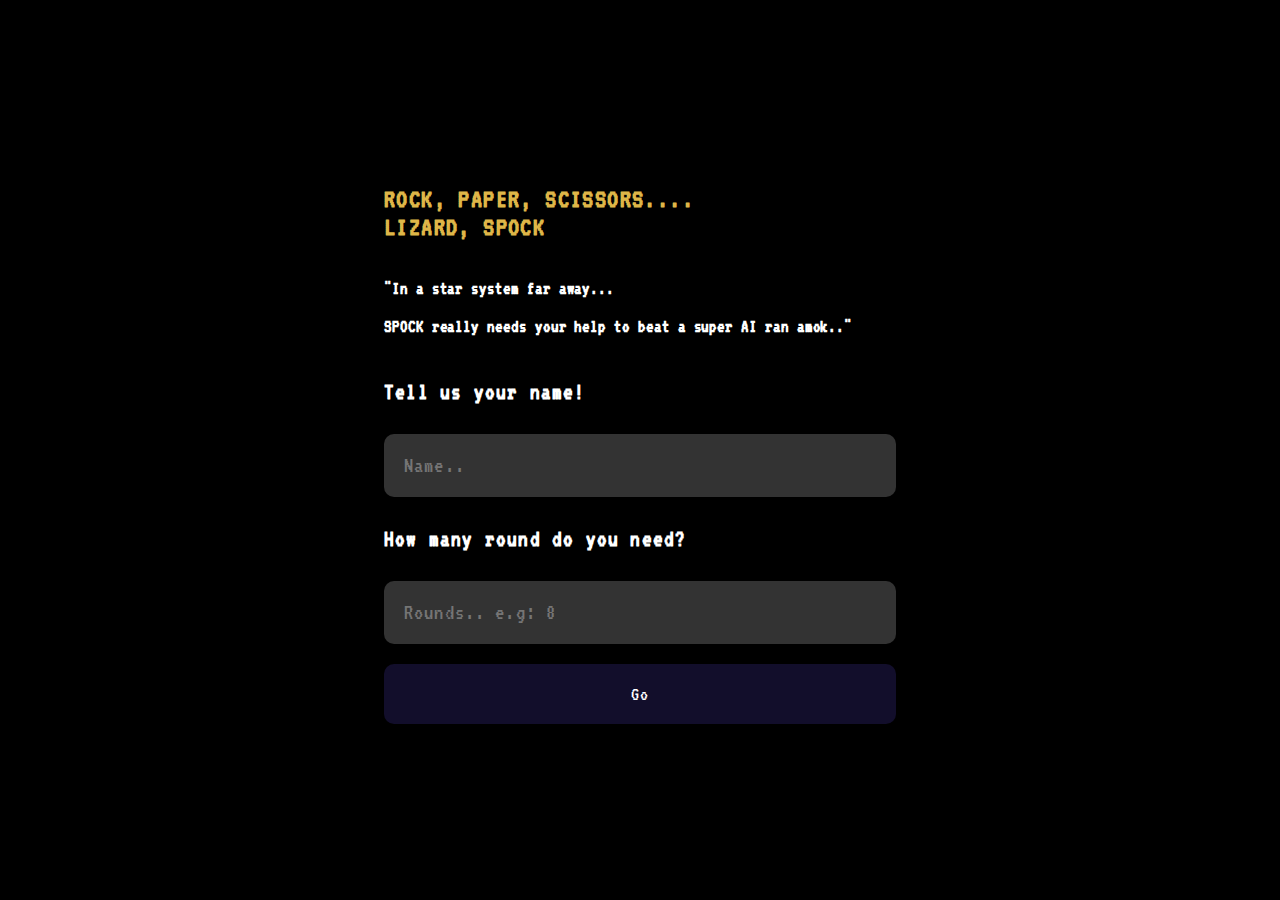
<file: index.html>
<!DOCTYPE html>
<html lang="en">

<head>
    <meta charset="UTF-8">
    <meta http-equiv="X-UA-Compatible" content="IE=edge">
    <meta name="viewport" content="width=device-width, initial-scale=1.0">
    <title>Rock, Paper, Scissor, Lizard, Spock Game</title>
    <link rel="stylesheet" href="style.css">
    <link rel="stylesheet" href="loginScreen.css">
    <link href="https://fonts.googleapis.com/css2?family=VT323&display=swap" rel="stylesheet">
</head>

<body>
    <div class="modal">

        <!-- <h1> Masuk </h1> -->
        <div class="style3">
            <div class="container">

                <h1 class="judul">ROCK, PAPER, SCISSORS.... <br />LIZARD, SPOCK</h1>
                <h3 style="color: white;"><br />"In a star system far away... <br /><br /> SPOCK really needs your
                    help to beat a super AI ran amok.."<br /></h3>
                <h2 style="color: white;"> <br />Tell us your name! </h1>
                    <input id="style1" type="text" required placeholder="Name..">
                    <!-- <input id="style1" type="round" placeholder="Kata sandi">  -->
                    <h2 style="color: white;">How many round do you need?</h3>
                        <input id="style1" class="roundNeeded" required type="number" placeholder="Rounds.. e.g: 8">

                        <button id="style2" class="go">Go </button>
            </div>
        </div>

    </div>

    <!-- result -->
    <main>
        <section id="result">
            <div class="block">
                <h1 id="round-message">ROUND <span>1</span></h1>
                <div id="score">
                    <span id="player1-score" class="points">0</span>
                    :
                    <span id="player2-score" class="points">0</span>
                    <div>
                        <span class="info">result</span>
                    </div>
                </div>
            </div>

        </section>

        <!-- section game yang dibagi dua layarnya -->

        <section id="player1" class="players">
            <span class="name">userName</span>
            <!-- yang dipilih akan muncul ke sini -->
            <div class="selected-option">
                <span class="option" data-index="0"><img class="img-player" style="width:140px"></span>
            </div>

        </section>


        <section id="player2" class="players">
            <span class="name">Mr. AI</span>
            <!-- yang dipilih akan muncul ke sini -->
            <div class="selected-option">
                <span class="option" data-index="0"><img class="img-komputer" style="width:140px"></span>
            </div>

        </section>

        <!-- plihan -->
        <div class="available-options">
            <div class="option" data-index="0"><img class="lizard" src="picHackathon2/lizard.png" alt="Lizard"
                    style="width:60px"></div>
            <div class="option" data-index="1"><img class="paper" src="picHackathon2/paper.png" alt="Paper"
                    style="width:60px"></div>
            <div class="option" data-index="2"><img class="rock" src="picHackathon2/rock.png" alt="Rock"
                    style="width:70px"></div>
            <div class="option" data-index="3"><img class="scissors" src="picHackathon2/scissors.png" alt="Scissor"
                    style="width:60px"></div>
            <div class="option" data-index="4"><img class="spock" src="picHackathon2/spock.png" alt="Spock"
                    style="width:60px"></div>
        </div>
        <!-- Reset button -->
        <!-- <span class="reset"><span>Reset</span></span> -->
    </main>

    <div class="modal-end hide">
        <div class="style1">
            <div class="style3">

                <div class="container">
                    <!-- di h1 nanti hasil yg tadi dialert akan ditampilkan -->
                    <h1 id="final-result">YOU WIN!!!</h1>
                    <h1>Thank you for Playing with us</h2>
                        <button id="style2" class="rematch">REMATCH</button>
                        <button id="style2" class="end">END GAME</button>

                </div>

            </div>
        </div>
    </div>

    <script src="script.js"></script>
</body>

</html>
</file>
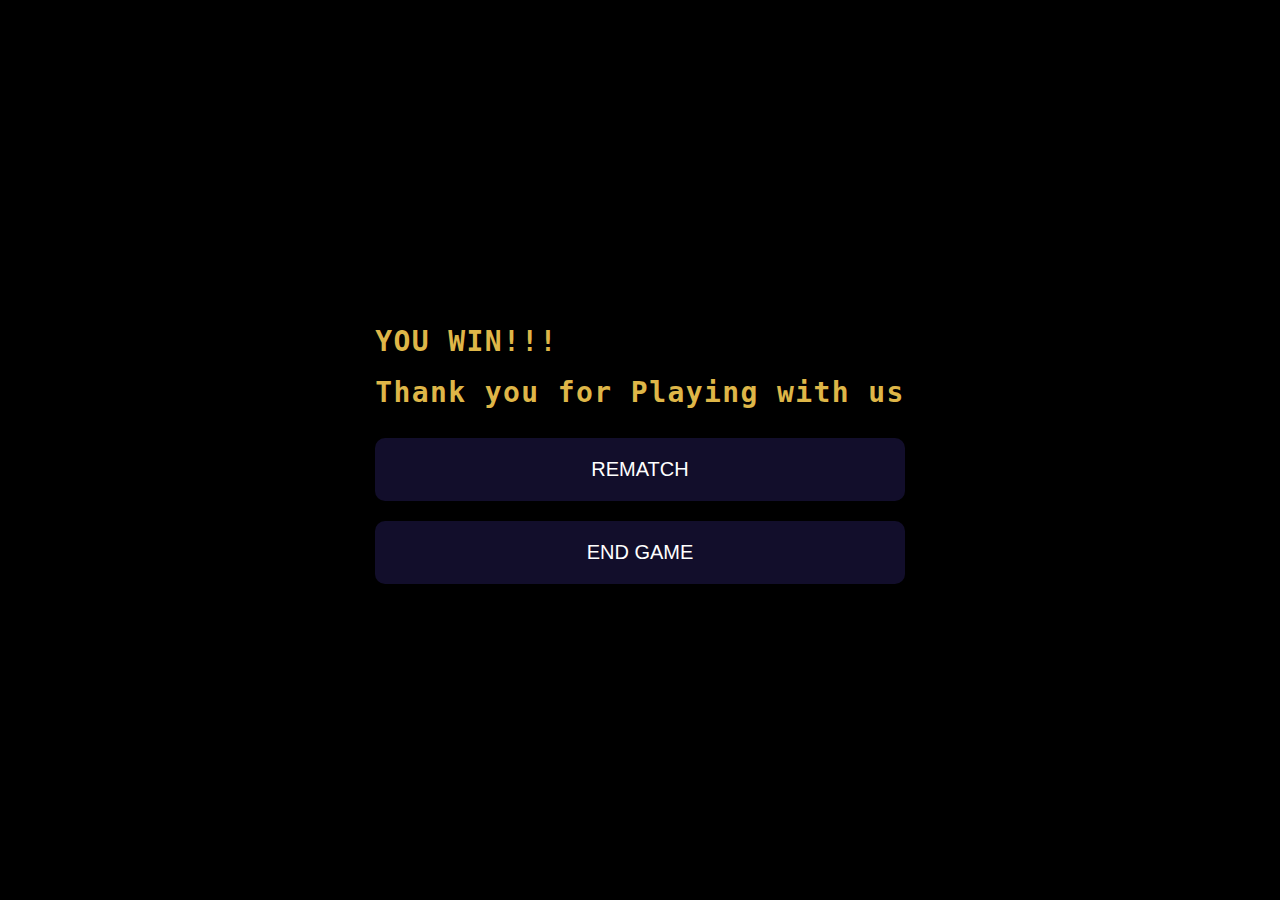
<file: endScreen.html>
<!DOCTYPE html>
<html lang="en">

<head>
    <meta charset="UTF-8">
    <meta http-equiv="X-UA-Compatible" content="IE=edge">
    <meta name="viewport" content="width=device-width, initial-scale=1.0">
    <title>endScreen</title>
    <link rel="stylesheet" href="loginScreen.css">
</head>

<body>


    <div class="modal-end">
        <h1 style="position: absolute; top: 0; left: 50px; color: red; font-size: 50px;"></h1>
        <div class="style1">
            <!-- <h1> Masuk </h1> -->
            <div class="style3">

                <div>
                    <h1 class="result">YOU WIN!!!</h1>
                    <h1>Thank you for Playing with us</h2>
                    <button id="style2" class="rematch">REMATCH</button>
                    <button id="style2" class="end">END GAME</button>

                </div>

            </div>
        </div>
    </div>

</body>

</html>
</file>
<file: style.css>
* {
  box-sizing: border-box;
  font-family: 'VT323', monospace;
  letter-spacing: 0.05em;

}

main {
  height: 100vh;
  display: flex;
  justify-content: center;

  margin: 0 auto;
  flex-wrap: wrap;
}

/* Score style */
#result {
  flex: 1 100%;
  color: rgb(222, 182, 72);
}

#round-message,
#score {
  text-align: center;
}

#round-message {
  font-size: 3em;
  margin-bottom: 0;
  margin-top: 12px;
  text-transform: capitalize;
}

#score {
  font-size: 3em;
}


/* Player style */
.players {
  display: inline-flex;
  flex-wrap: wrap;
  flex: 1;
  padding: 10px 25px;
  align-self: baseline;
}

.selected-option,
.name,
.available-options {
  display: inline-flex;
  flex: 1 100%;
}

.selected-option,
.name {
  justify-content: center;
}

.name {
  font-size: 3em;
  color: rgb(222, 182, 72);
  font-weight: 600;
  margin-bottom: 10px;
}

/* Options Style */
.available-options {
  justify-content: center;
}
#result {
  display: flex;
  justify-content: center;
  margin-top: 20px;
}
.block {
  display: block;
  border: 1px solid white;
  border-radius: 2.15em;
  background-color: black;
  background-blend-mode: lighten;
  align-self: center;
  width: 25vw !important;
  padding-bottom: 12px;
}

.option {
  display: inline-flex;
  justify-content: center;
  align-items: center;
  width: 95px;
  height: 95px;
  padding: 10px;
  border-radius: 50%;
  border: 1px solid #a37471;
  box-shadow: 0 0 3px;
  cursor: pointer;
  background-color: rgb(51, 51, 51);
  margin: 0 20px;
}

.option.active {
  border-color: blue;
}

.available-options>.option:hover {
  transform: scale(1.2);
  transition: all 0.2s ease;
}


.selected-option>.option {
  width: 230px;
  height: 230px;
}
</file>
<file: loginScreen.css>
body {
    margin: 0;
    padding: 0;
    width: 100vw;
    height: 100vh;
    overflow: hidden;
    background-image: url(./picHackathon2/background.png);
    font-family: 'VT323', monospace;
}

h1 {
    font-size: 28px;
    color: rgb(222, 182, 72);
}

h1,
h2,
h3 {
    letter-spacing: 0.05em;
}

#judul h1 {
    color: rgb(222, 182, 72);

}

.modal {
    position: absolute;
    /* top: 40%;
    left: 30%;
    right: 30%; */
    z-index: 2;
    height: 100vh;
    width: 100vw;
}

.modal-end {
    position: absolute;
    top: 0;
    z-index: 3;
    height: 100vh;
    width: 100vw;
}

.container {

    display: inline-block;
    width: 40%;
    margin: 0 auto;
}


.hide {
    visibility: hidden;
}

#style1 {
    padding: 20px;
    border-radius: 10px;
    background-color: rgb(51, 51, 51);
    color: lightgray;
    font-size: 23px;
    margin: 10px 0;
    width: 100%;
    border: none;
    outline-style: none;
}

.style3 {
    width: 100vw;
    height: 100vh;
    display: flex;
    justify-content: center;
    align-items: center;
    flex-direction: column;
    background-color: rgba(0, 0, 0, 1);
}

#style2 {
    padding: 20px;
    border-radius: 10px;
    font-size: 20px;
    margin: 10px 0;
    width: 100%;
    background-color: #20194a93;
    color: white;
    border: none;
    transition: transform 1s
}

#style2:hover {
    background-color: #443a7ec1;
    transform: scale(1.1)
}
</file>
